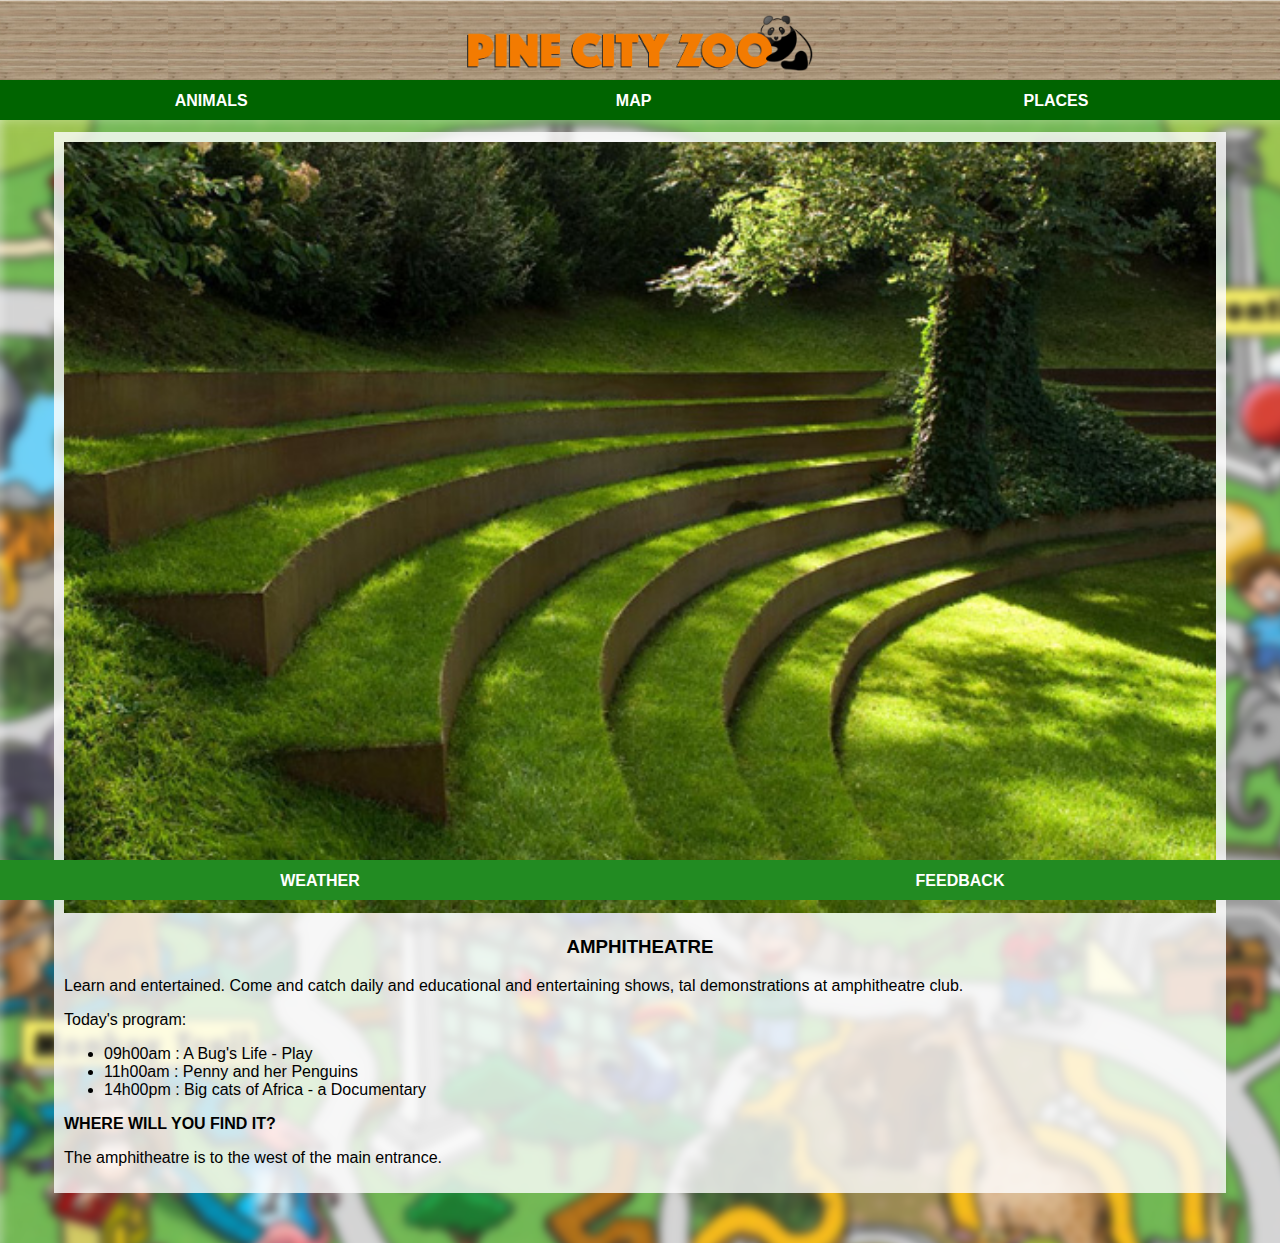
<file: amphitheatre.html>
<!DOCTYPE html>
<html lang="en">

<head>
    <meta charset="UTF-8">
    <meta name="viewport" content="width=device-width, initial-scale=1.0">
    <title>Pine City Zoo</title>
    <link rel="stylesheet" href="style.css">
</head>

<body>
    <header id="header">
        <img src="images/logo.png" alt=""/>
    </header>

    <div id="top-tabs">
        <a href="animals.html">ANIMALS</a>
        <a href="index.html">MAP</a>
        <a href="places.html">PLACES</a>
    </div>
    <div id="main">
        <div id="content">
            <div id="info-box-full" href="#">
                <img src="images/garden-amphitheater.jpg" alt="">
                <h3>AMPHITHEATRE</h3>
                <p>Learn and entertained. Come and catch daily and educational and entertaining shows,
                    tal demonstrations at amphitheatre club.
                </p>
                <p>Today's program: </p>
                <ul>
                    <li>09h00am : A Bug's Life - Play</li>
                    <li>11h00am : Penny and her Penguins</li>
                    <li>14h00pm : Big cats of Africa - a Documentary</li>
                </ul>
                <strong><p>WHERE WILL YOU FIND IT?</p></strong>
                <p>The amphitheatre is to the west of the main entrance.</p>
            </div>
        </div>
    </div>

    <div id="tab-bottom">
        <a href="weather.html">WEATHER</a>
        <a href="feedback.html">FEEDBACK</a>
    </div>
    
</body>

</html>
</file>
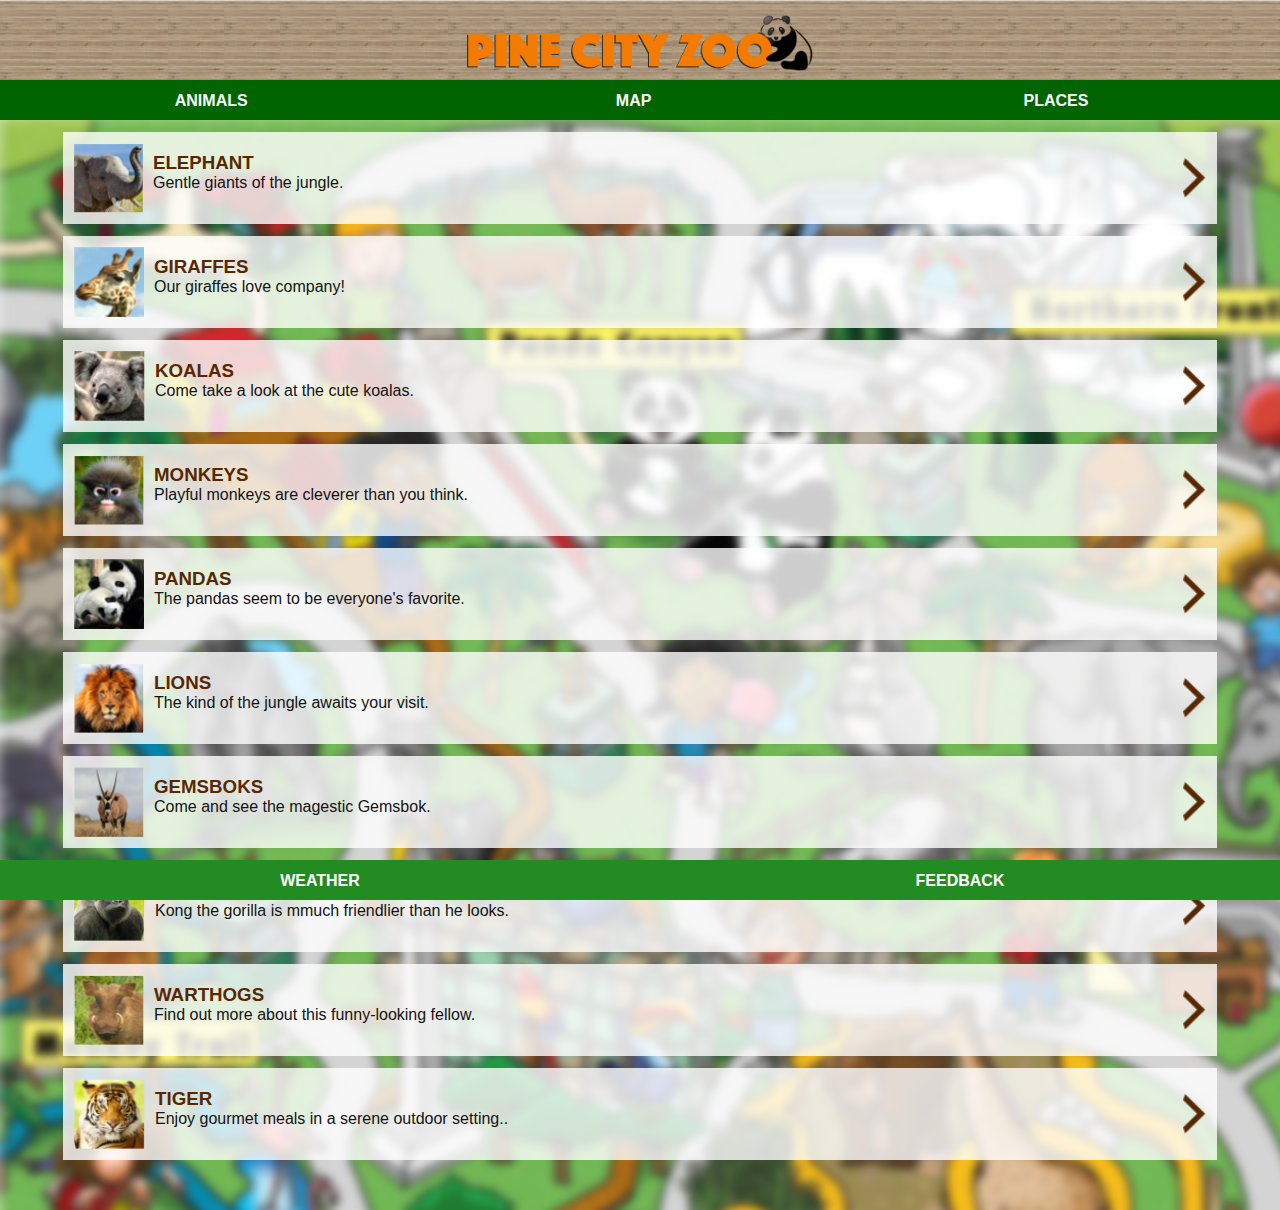
<file: animals.html>
<!DOCTYPE html>
<html lang="en">
<head>
    <meta charset="UTF-8">
    <meta name="viewport" content="width=device-width, initial-scale=1.0">
    <title>Pine City Zoo</title>
    <link rel="stylesheet" href="style.css">
</head>
<body>
   <header id="header">
    <img src="images/logo.png" alt=""/>
   </header>

   <div id="top-tabs">
    <a href="animals.html">ANIMALS</a>
    <a href="index.html">MAP</a>
    <a href="places.html">PLACES</a>
   </div>
   <div id="main">
    <div id="content">
        <a class="info-box" href="elephants.html">
            <img class="right" src="images/next-arrow.png" alt=""/>
            <img src="images/elephant-tn.png" alt=""/>
            <h3>ELEPHANT</h3>
            <p>Gentle giants of the jungle.</p>
        </a>
        <a class="info-box" href="#">
            <img class="right" src="images/next-arrow.png" alt=""/>
            <img src="images/giraffe-tn.png" alt=""/>
            <h3>GIRAFFES</h3>
            <p>Our giraffes love company!</p>
        </a>
          <a class="info-box" href="#">
            <img class="right" src="images/next-arrow.png" alt=""/>
            <img src="images/koala-tn.png" alt=""/>
            <h3>KOALAS</h3>
            <p>Come take a look at the cute koalas.</p>
        </a>
          <a class="info-box" href="#">
            <img class="right" src="images/next-arrow.png" alt=""/>
            <img src="images/monkey-tn.png" alt=""/>
            <h3>MONKEYS</h3>
            <p>Playful monkeys are cleverer than you think.</p>
        </a>
          <a class="info-box" href="#">
            <img class="right" src="images/next-arrow.png" alt=""/>
            <img src="images/panda-tn.png"alt=""/>
            <h3>PANDAS</h3>
            <p>The pandas seem to be everyone's favorite.</p>
        </a>
          <a class="info-box" href="#">
            <img class="right" src="images/next-arrow.png" alt=""/>
            <img src="images/lion-tn.png" alt=""/>
            <h3>LIONS</h3>
            <p>The kind of the jungle awaits your visit.</p>
        </a>
          <a class="info-box" href="#">
            <img class="right" src="images/next-arrow.png" alt=""/>
            <img src="images/gemsbok-tn.png" alt=""/>
            <h3>GEMSBOKS</h3>
            <p>Come and see the magestic Gemsbok.</p>
        </a>
          <a class="info-box" href="#">
            <img class="right" src="images/next-arrow.png" alt=""/>
            <img src="images/gorilla-tn.png" alt=""/>
            <h3>GORILLAS</h3>
            <p>Kong the gorilla is mmuch friendlier than he looks.</p>
        </a>
          <a class="info-box" href="#">
            <img class="right" src="images/next-arrow.png" alt=""/>
            <img src="images/warthog-tn.png" alt=""/>
            <h3>WARTHOGS</h3>
            <p>Find out more about this funny-looking fellow.</p>
        </a>
        <a class="info-box" href="#">
            <img class="right" src="images/next-arrow.png" alt=""/>
            <img src="images/tiger-tn.png" alt=""/>
            <h3>TIGER</h3>
            <p>Enjoy gourmet meals in a serene outdoor setting..</p>
        </a> 
           
    </div>

   </div>
   <div id="tab-bottom">
    <a href="weather.html">WEATHER</a>
    <a href="feedback.html">FEEDBACK</a>
   </div>
</body>
</html>
</file>
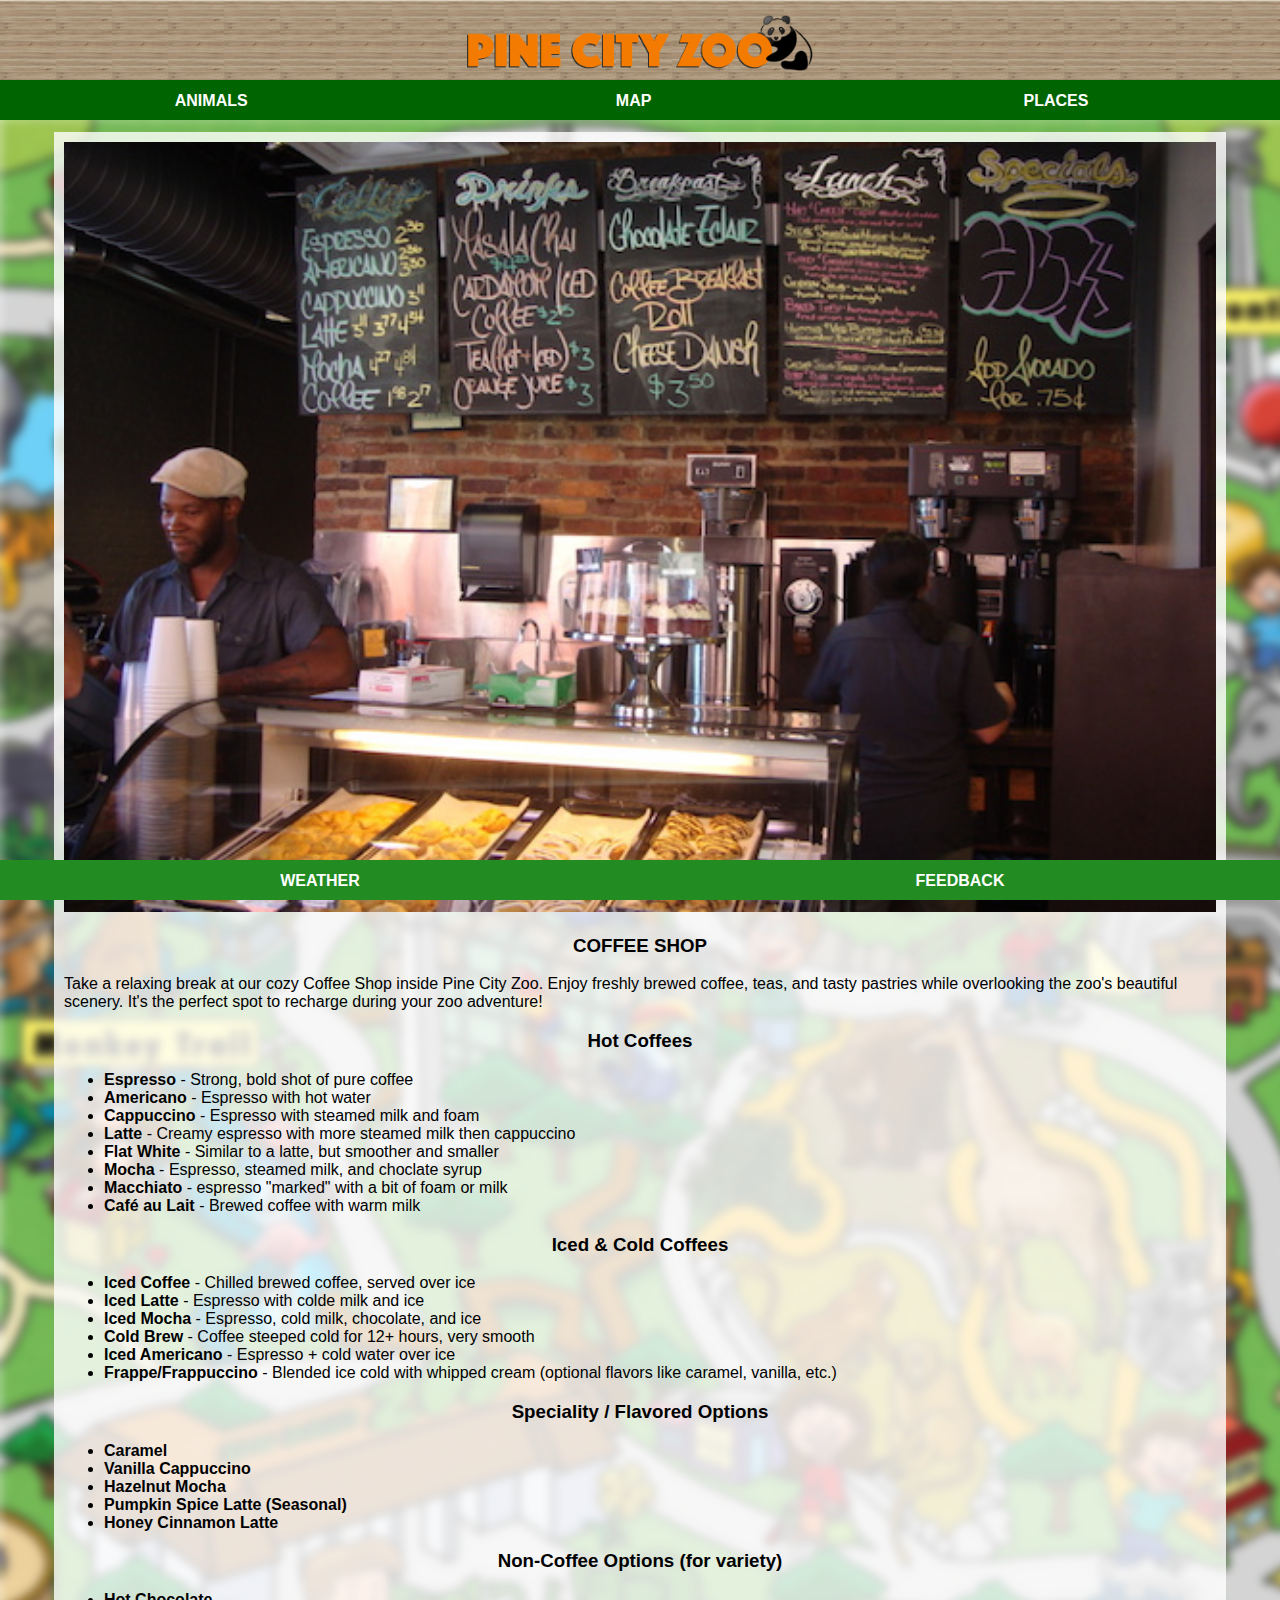
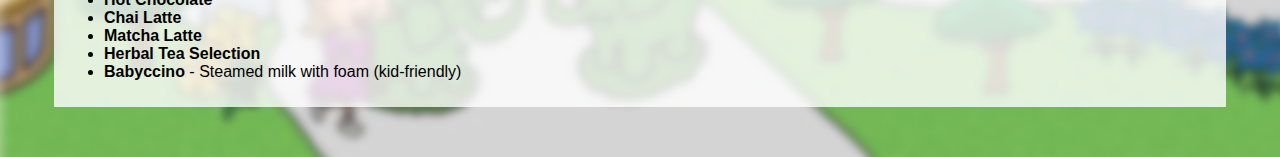
<file: coffeeShop.html>
<!DOCTYPE html>
<html lang="en">

<head>
    <meta charset="UTF-8">
    <meta name="viewport" content="width=device-width, initial-scale=1.0">
    <title>Pine City Zoo</title>
    <link rel="stylesheet" href="style.css">
</head>

<body>
    <header id="header">
        <img src="images/logo.png" alt=""/>
    </header>

    <div id="top-tabs">
        <a href="animals.html">ANIMALS</a>
        <a href="index.html">MAP</a>
        <a href="places.html">PLACES</a>
    </div>
    <div id="main">
        <div id="content">
            <div id="info-box-full" href="#">
                <img src="images/coffee-shop.jpg" alt="">
                <h3>COFFEE SHOP</h3>
                <p>
                    Take a relaxing break at our cozy Coffee Shop inside Pine City Zoo. Enjoy freshly brewed coffee,
                    teas, and tasty pastries while overlooking the zoo's beautiful scenery. It's the perfect spot
                    to recharge during your zoo adventure!
                </p>

                <h3>Hot Coffees</h3>
                <ul>
                    <li><b>Espresso</b> - Strong, bold shot of pure coffee</li>
                    <li><b>Americano</b> - Espresso with hot water</li>
                    <li><b>Cappuccino</b> - Espresso with steamed milk and foam</li>
                    <li><b>Latte</b> - Creamy espresso with more steamed milk then cappuccino</li>
                    <li><b>Flat White</b> - Similar to a latte, but smoother and smaller</li>
                    <li><b>Mocha</b> - Espresso, steamed milk, and choclate syrup</li>
                    <li><b>Macchiato</b> - espresso "marked" with a bit of foam or milk</li>
                    <li><b>Café au Lait</b> - Brewed coffee with warm milk</li>
                </ul>

                <h3>Iced & Cold Coffees</h3>
                <ul>
                    <li><b>Iced Coffee</b> - Chilled brewed coffee, served over ice</li>
                    <li><b>Iced Latte</b> - Espresso with colde milk and ice</li>
                    <li><b>Iced Mocha</b> - Espresso, cold milk, chocolate, and ice</li>
                    <li><b>Cold Brew</b> - Coffee steeped cold for 12+ hours, very smooth</li>
                    <li><b>Iced Americano</b> - Espresso + cold water over ice</li>
                    <li><b>Frappe/Frappuccino</b> - Blended ice cold with whipped cream (optional flavors like caramel, vanilla, etc.)</li>
                </ul>

                <h3>Speciality / Flavored Options</h3>
                <ul>
                    <li><b>Caramel</b></li>
                    <li><b>Vanilla Cappuccino</b></li>
                    <li><b>Hazelnut Mocha</b></li>
                    <li><b>Pumpkin Spice Latte (Seasonal)</b></li>
                    <li><b>Honey Cinnamon Latte</b></li>
                </ul>

                <h3>Non-Coffee Options (for variety)</h3>
               <ul>
                <li><b>Hot Chocolate</b></li>
                <li><b>Chai Latte</b></li>
                <li><b>Matcha Latte</b></li>
                <li><b>Herbal Tea Selection</b></li>
                <li><b>Babyccino</b> - Steamed milk with foam (kid-friendly)</li>
               </ul>
            </div>
        </div>
    </div>

    <div id="tab-bottom">
        <a href="weather.html">WEATHER</a>
        <a href="feedback.html">FEEDBACK</a>
    </div>
    
</body>

</html
</file>
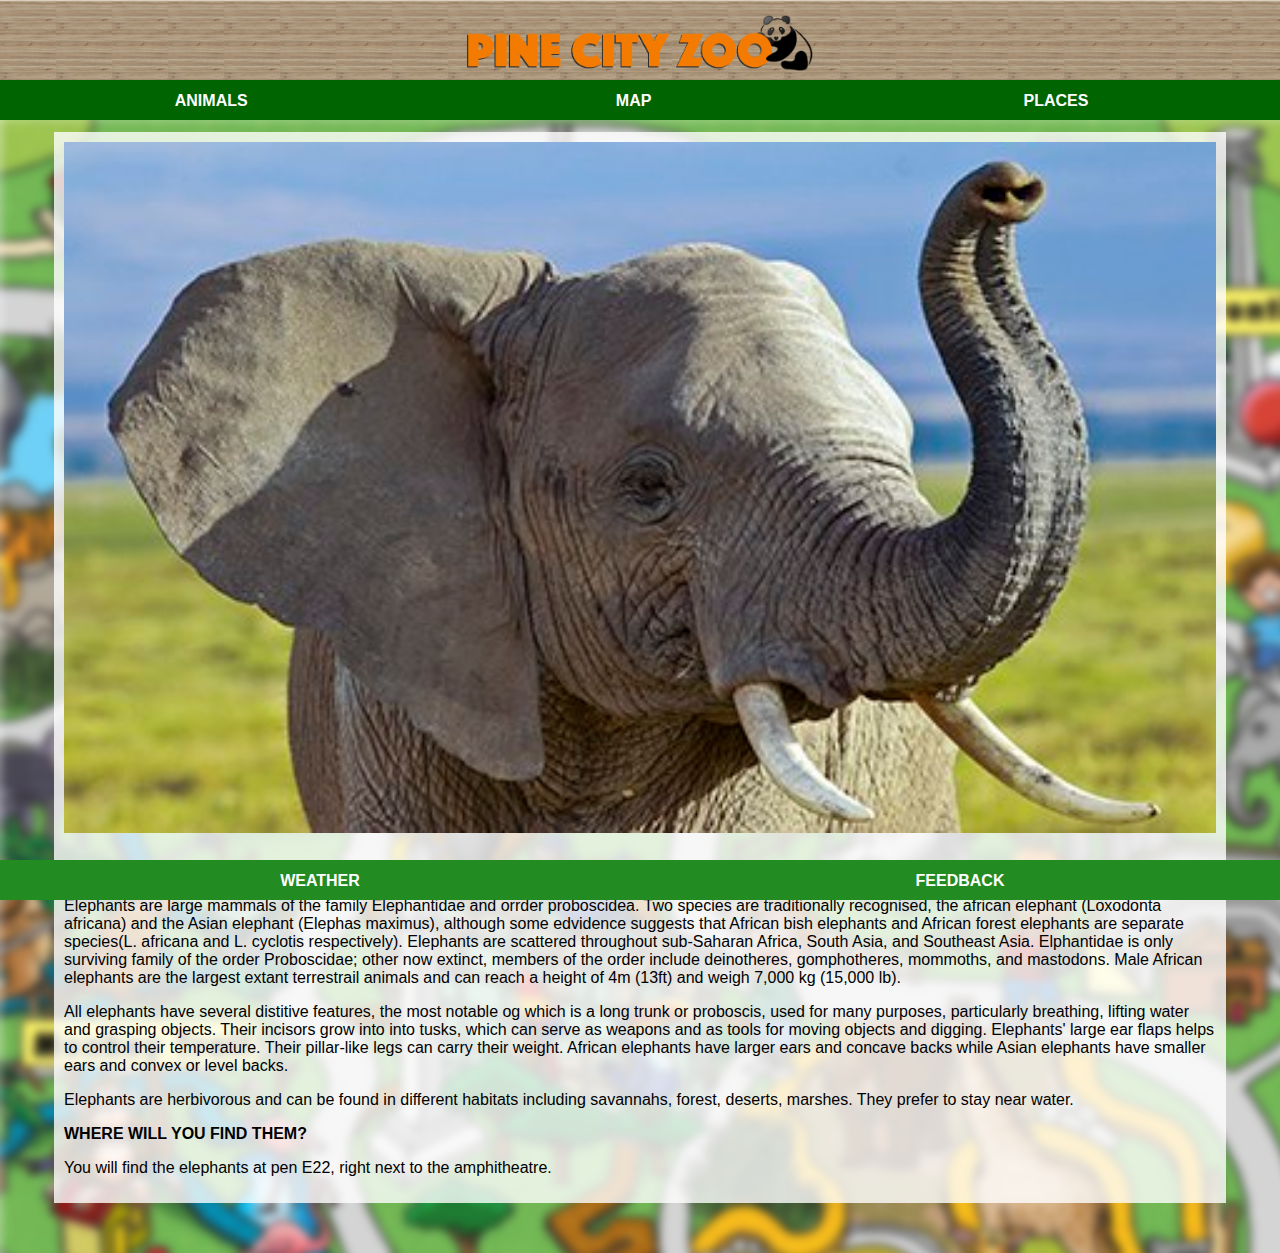
<file: elephants.html>
<!DOCTYPE html>
<html lang="en">

<head>
    <meta charset="UTF-8">
    <meta name="viewport" content="width=device-width, initial-scale=1.0">
    <title>Pine City Zoo</title>
    <link rel="stylesheet" href="style.css">
</head>

<body>
    <header id="header">
        <img src="images/logo.png" />
    </header>

    <div id="top-tabs">
        <a href="animals.html">ANIMALS</a>
        <a href="index.html">MAP</a>
        <a href="places.html">PLACES</a>
    </div>
    <div id="main">
        <div id="content">
            <div id="info-box-full" href="#">
                <img src="images/elephant.jpg">
                <h3>ELEPHANT</h3>
                <p>Elephants are large mammals of the family Elephantidae and orrder proboscidea.
                    Two species are traditionally recognised, the african elephant (Loxodonta africana)
                    and the Asian elephant (Elephas maximus), although some edvidence suggests that
                    African bish elephants and African forest elephants are separate species(L. africana and L. cyclotis
                    respectively).
                    Elephants are scattered throughout sub-Saharan Africa, South Asia, and Southeast Asia. Elphantidae
                    is only surviving
                    family of the order Proboscidae; other now extinct, members of the order include deinotheres,
                    gomphotheres, mommoths, and mastodons.
                    Male African elephants are the largest extant terrestrail animals and can reach a height of 4m
                    (13ft) and weigh 7,000 kg (15,000 lb).
                </p>
                <p>All elephants have several distitive features, the most notable og which is a long
                    trunk or proboscis, used for many purposes, particularly breathing, lifting water and grasping
                    objects. Their incisors grow into
                    into tusks, which can serve as weapons and as tools for moving objects and digging. Elephants' large
                    ear flaps helps to control their
                    temperature. Their pillar-like legs can carry their weight. African elephants have larger ears and
                    concave backs while Asian elephants
                    have smaller ears and convex or level backs.
                </p>
                <p>Elephants are herbivorous and can be found in different habitats including savannahs, forest,
                    deserts, marshes. They prefer to stay near water.
                </p>
                <strong>
                    <p>WHERE WILL YOU FIND THEM?</p>
                </strong>
                <P>You will find the elephants at pen E22, right next to the amphitheatre.</P>
            </div>
        </div>
    </div>
    <div id="tab-bottom">
        <a href="weather.html">WEATHER</a>
        <a href="feedback.html">FEEDBACK</a>
    </div>
</body>

</html>
</file>
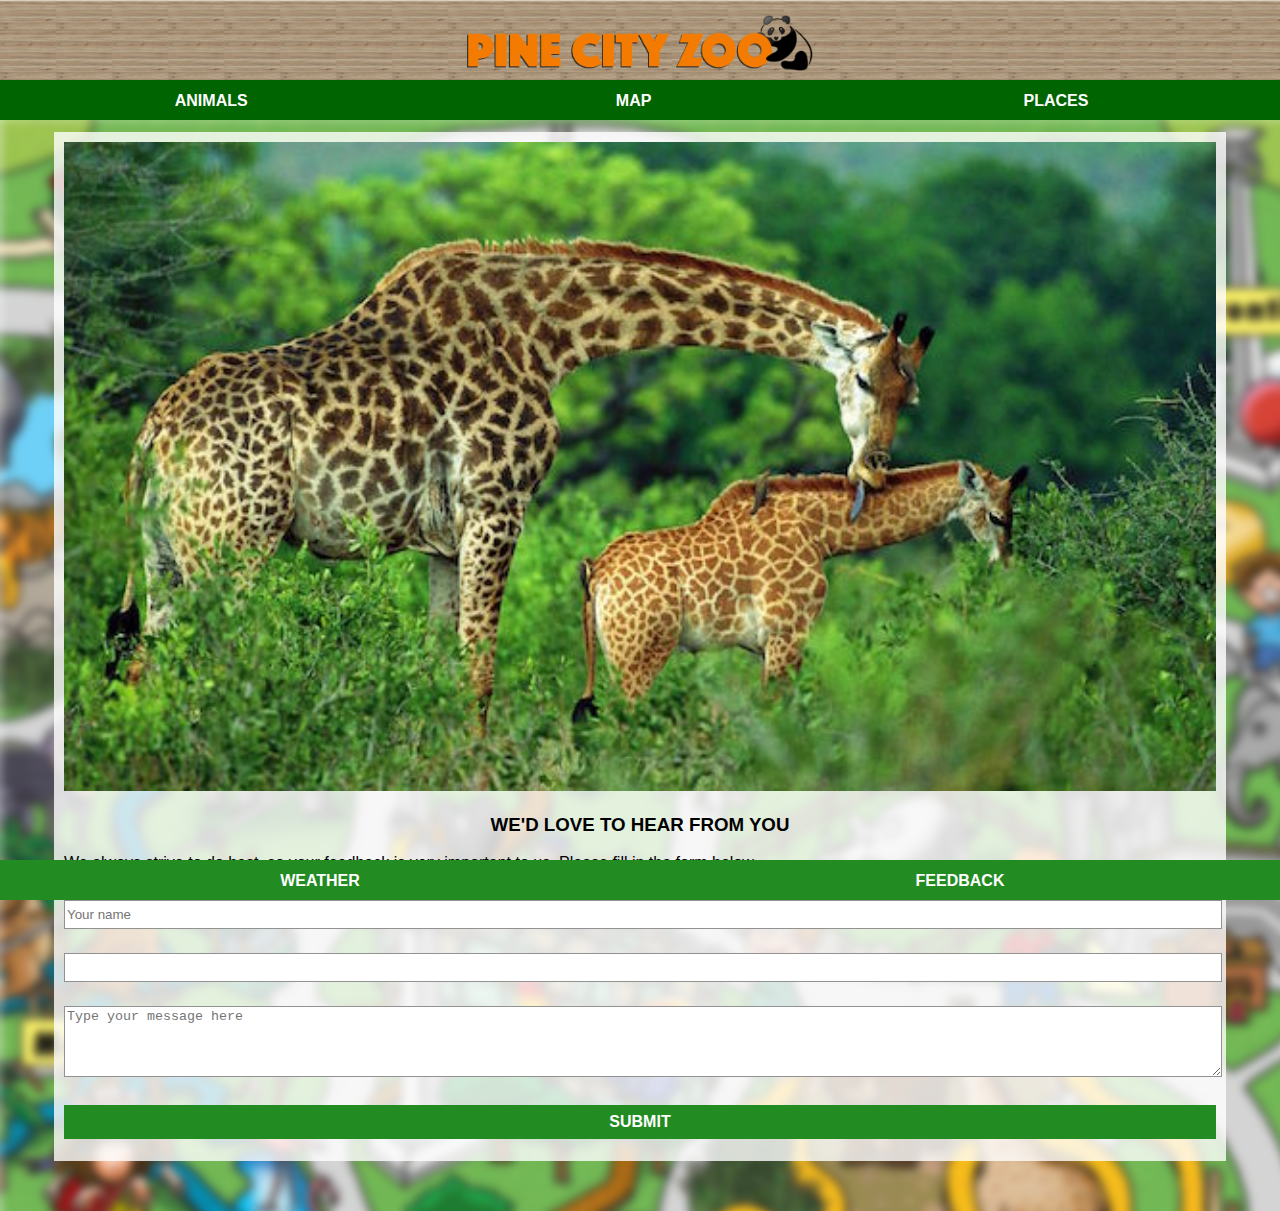
<file: feedback.html>
<!DOCTYPE html>
<html lang="en">

<head>
    <meta charset="UTF-8">
    <meta name="viewport" content="width=device-width, initial-scale=1.0">
    <title>Pine City Zoo</title>
    <link rel="stylesheet" href="style.css">
</head>

<body>
    <header id="header">
        <img src="images/logo.png" />
    </header>

    <div id="top-tabs">
        <a href="animals.html">ANIMALS</a>
        <a href="index.html">MAP</a>
        <a href="places.html">PLACES</a>
    </div>
    <div id="main">
        <div id="content">
            <div id="info-box-full" href="#">
                <img src="images/giraffe-large.jpg">
                <h3>WE'D LOVE TO HEAR FROM YOU</h3>
                <p>We always strive to do best, so your feedback is very important to us.
                    Please fill in the form below.
                </p>

                <input type="text" placeholder="Your name" id="name">
                <input type="text" palceholder="Your email" id="email">
                <textarea placeholder="Type your message here"></textarea>
                <a class="button" href="message-recieved.html">SUBMIT</a>
            </div>
        </div>
    </div>

    <div id="tab-bottom">
        <a href="weather.html">WEATHER</a>
        <a href="feedback.html">FEEDBACK</a>
    </div>
    
</body>

</html>
</file>
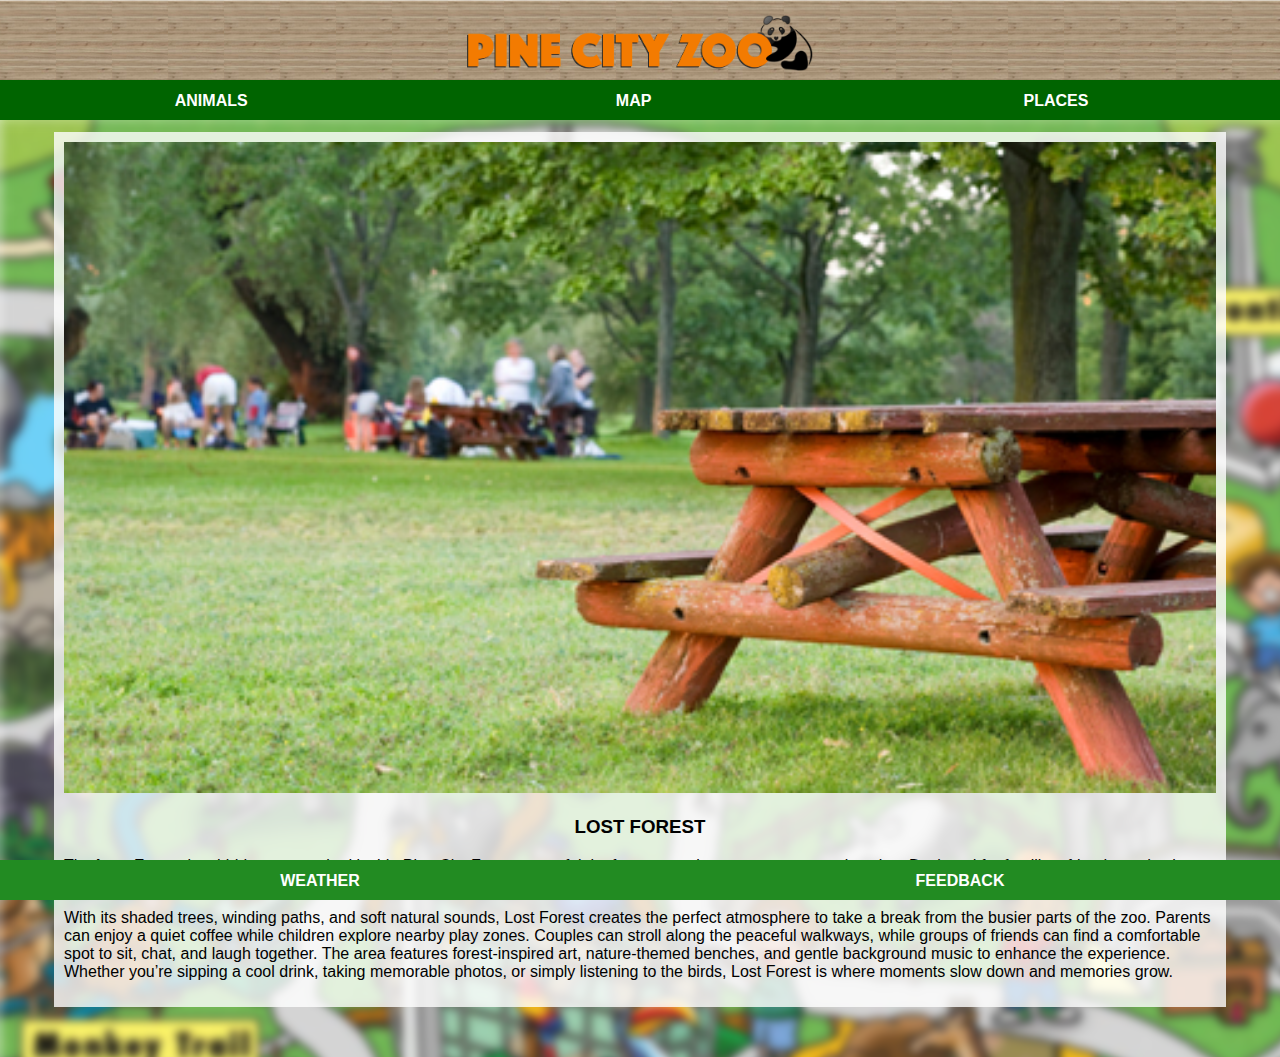
<file: forest.html>
<!DOCTYPE html>
<html lang="en">

<head>
    <meta charset="UTF-8">
    <meta name="viewport" content="width=device-width, initial-scale=1.0">
    <title>Pine City Zoo</title>
    <link rel="stylesheet" href="style.css">
</head>

<body>
    <header id="header">
        <img src="images/logo.png" alt=""/>
    </header>

    <div id="top-tabs">
        <a href="animals.html">ANIMALS</a>
        <a href="index.html">MAP</a>
        <a href="places.html">PLACES</a>
    </div>
    <div id="main">
        <div id="content">
            <div id="info-box-full" href="#">
                <img src="images/lost-forest.jpg" alt="">
                <h3>LOST FOREST</h3>
                <p>
                      The <strong>Lost Forest</strong> is a hidden gem tucked inside Pine City Zoo, 
                      a peaceful, leafy escape where nature meets relaxation. Designed for families, 
                      friends, and solo wanderers alike, this green sanctuary offers a chance to unwind, 
                      recharge, and enjoy the beauty of the outdoors in a calm, safe, and inviting space.
                </p>
                <p>
                   With its shaded trees, winding paths, and soft natural sounds, Lost Forest creates the perfect 
                   atmosphere to take a break from the busier parts of the zoo. Parents can enjoy a quiet coffee while 
                   children explore nearby play zones. Couples can stroll along the peaceful walkways, while groups of friends 
                   can find a comfortable spot to sit, chat, and laugh together. The area features forest-inspired art, nature-themed benches, 
                   and gentle background music to enhance the experience. Whether you’re sipping a cool drink, taking memorable photos, or simply 
                   listening to the birds, Lost Forest is where moments slow down and memories grow.
                </p>
            </div>
        </div>
    </div>

    <div id="tab-bottom">
        <a href="weather.html">WEATHER</a>
        <a href="feedback.html">FEEDBACK</a>
    </div>
    
</body>

</html>
</file>
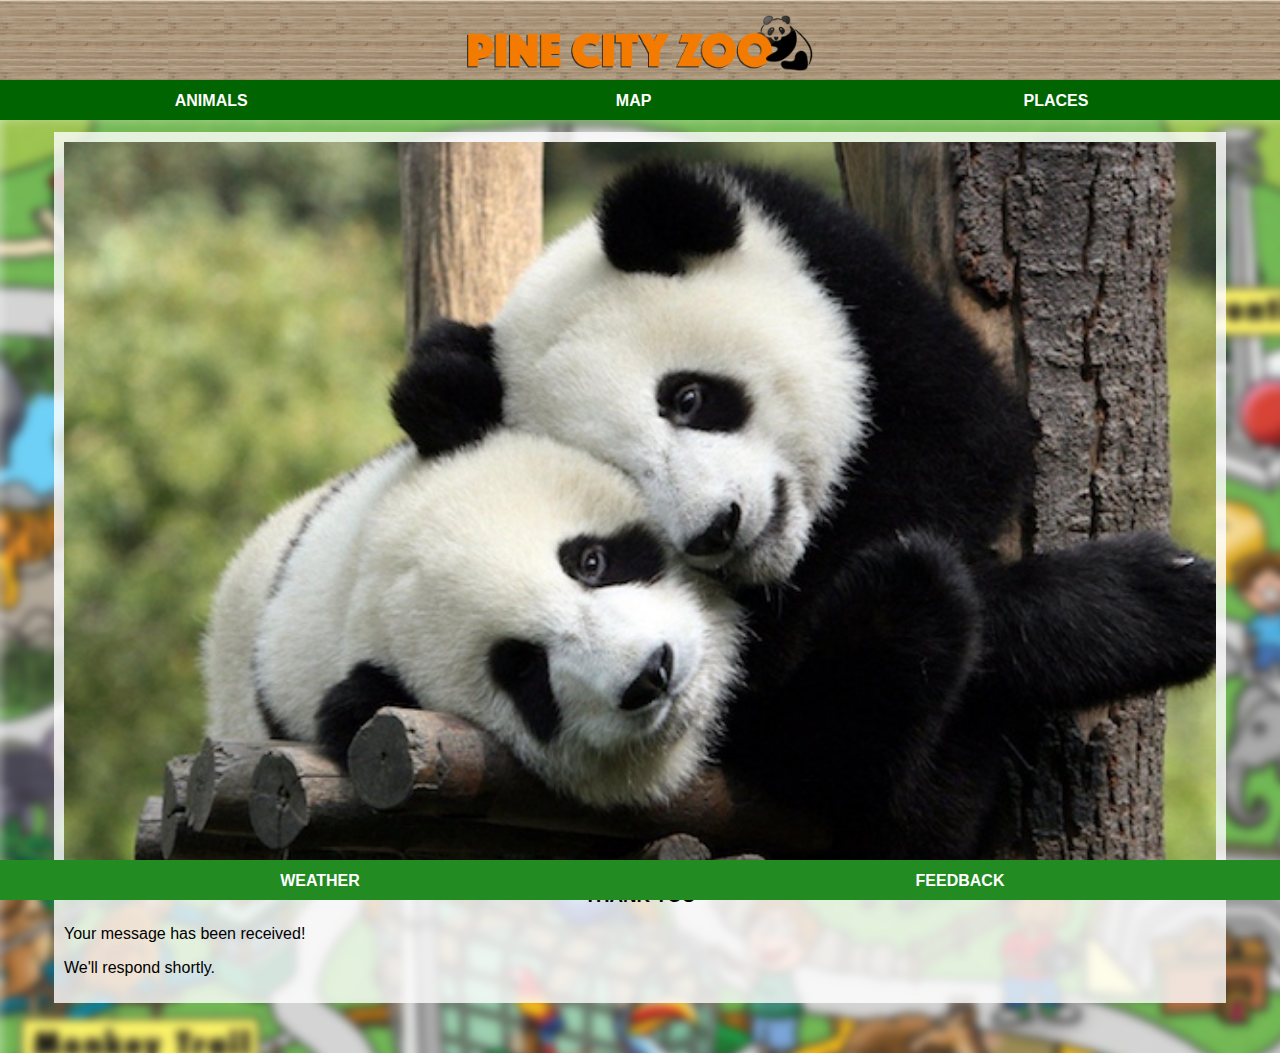
<file: message-recieved.html>
<!DOCTYPE html>
<html lang="en">

<head>
    <meta charset="UTF-8">
    <meta name="viewport" content="width=device-width, initial-scale=1.0">
    <title>Pine City Zoo</title>
    <link rel="stylesheet" href="style.css">
</head>

<body>
    <header id="header">
        <img src="images/logo.png" alt=""/>
    </header>

    <div id="top-tabs">
        <a href="animals.html">ANIMALS</a>
        <a href="index.html">MAP</a>
        <a href="places.html">PLACES</a>
    </div>
    <div id="main">
        <div id="content">
            <div id="info-box-full" href="#">
                <img src="images/panda.jpg" alt=""/>
                <h3>THANK YOU</h3>
                <p>Your message has been received!</p>
                <p>We'll respond shortly.</p>
            </div>
        </div>
    </div>

    <div id="tab-bottom">
        <a href="weather.html">WEATHER</a>
        <a href="feedback.html">FEEDBACK</a>
    </div>
    
</body>

</html>
</file>
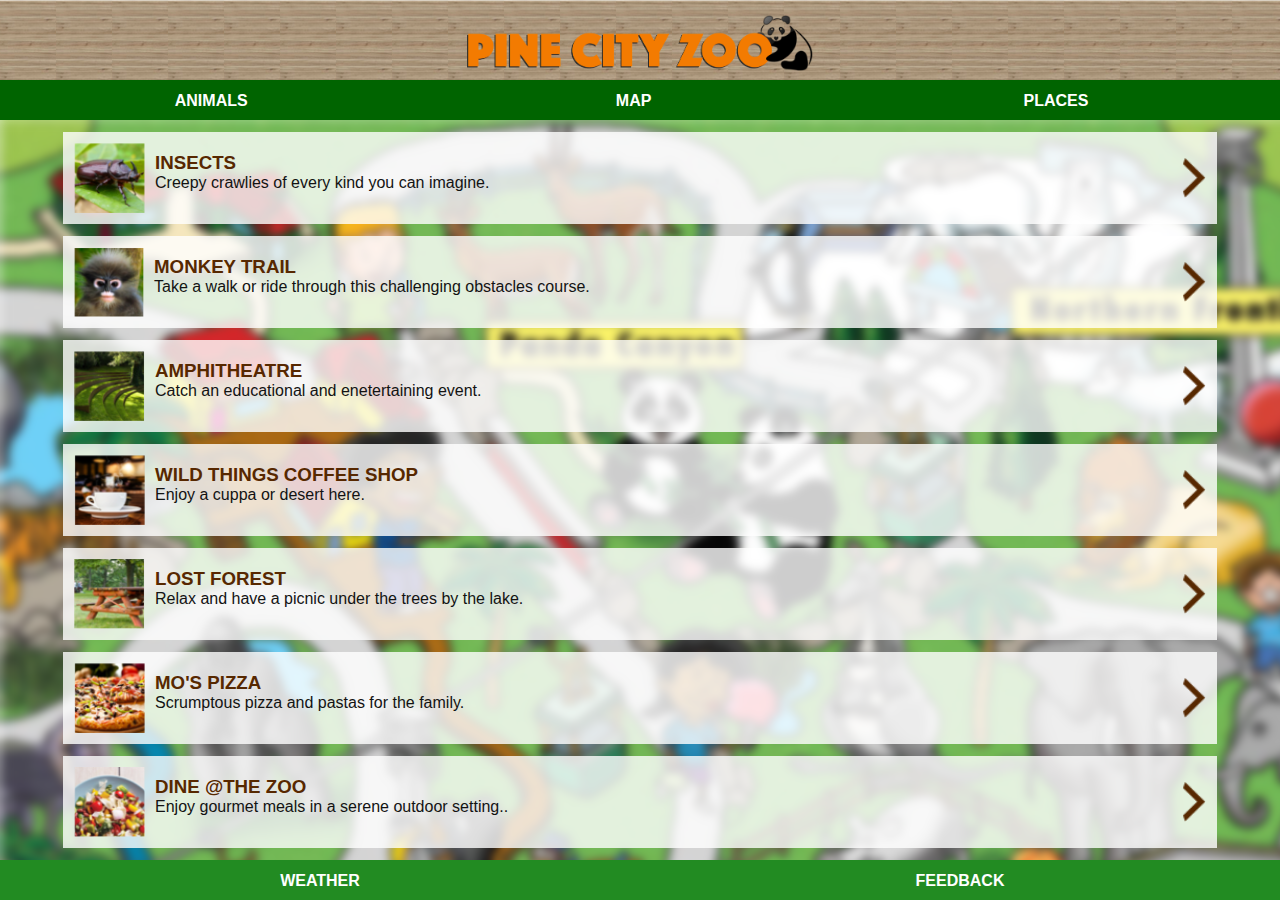
<file: places.html>
<!DOCTYPE html>
<html lang="en">
<head>
    <meta charset="UTF-8">
    <meta name="viewport" content="width=device-width, initial-scale=1.0">
    <title>Pine City Zoo</title>
    <link rel="stylesheet" href="style.css">
</head>
<body>
   <header id="header">
    <img src="images/logo.png"/>
   </header>

   <div id="top-tabs">
    <a href="animals.html">ANIMALS</a>
    <a href="index.html">MAP</a>
    <a href="places.html">PLACES</a>
   </div>
   <div id="main">
    <div id="content">
        <a class="info-box" href="#">
            <img class="right" src="images/next-arrow.png"/>
            <img src="images/insect-house-tn.png"/>
            <h3>INSECTS</h3>
            <p>Creepy crawlies of every kind you can imagine.</p>
        </a> 
        <a class="info-box" href="#">
            <img class="right" src="images/next-arrow.png"/>
            <img src="images/monkey-tn.png"/>
            <h3>MONKEY TRAIL</h3>
            <p>Take a walk or ride through this challenging obstacles course.</p>
        </a>
        <a class="info-box" href="amphitheatre.html">
            <img class="right" src="images/next-arrow.png"/>
            <img src="images/amphitheatre-tn.png"/>
            <h3>AMPHITHEATRE</h3>
            <p>Catch an educational and enetertaining event.</p>
        </a>  
        <a class="info-box" href="#">
            <img class="right" src="images/next-arrow.png"/>
            <img src="images/coffee-shop-tn.png"/>
            <h3>WILD THINGS COFFEE SHOP</h3>
            <p>Enjoy a cuppa or desert here.</p>
        </a> 
        <a class="info-box" href="#">
            <img class="right" src="images/next-arrow.png"/>
            <img src="images/lost-forest-tn.png"/>
            <h3>LOST FOREST</h3>
            <p>Relax and have a picnic under the trees by the lake.</p>
        </a> 
        <a class="info-box" href="#">
            <img class="right" src="images/next-arrow.png"/>
            <img src="images/pizza-shop-tn.png"/>
            <h3>MO'S PIZZA</h3>
            <p>Scrumptous pizza and pastas for the family.</p>
        </a> 
        <a class="info-box" href="#">
            <img class="right" src="images/next-arrow.png"/>
            <img src="images/restaurant-tn.png"/>
            <h3>DINE @THE ZOO</h3>
            <p>Enjoy gourmet meals in a serene outdoor setting..</p>
        </a> 
        
    </div>
   </div>
   <div id="tab-bottom">
    <a href="weather.html">WEATHER</a>
    <a href="#">FEEDBACK</a>
   </div>
</body>
</html>
</file>
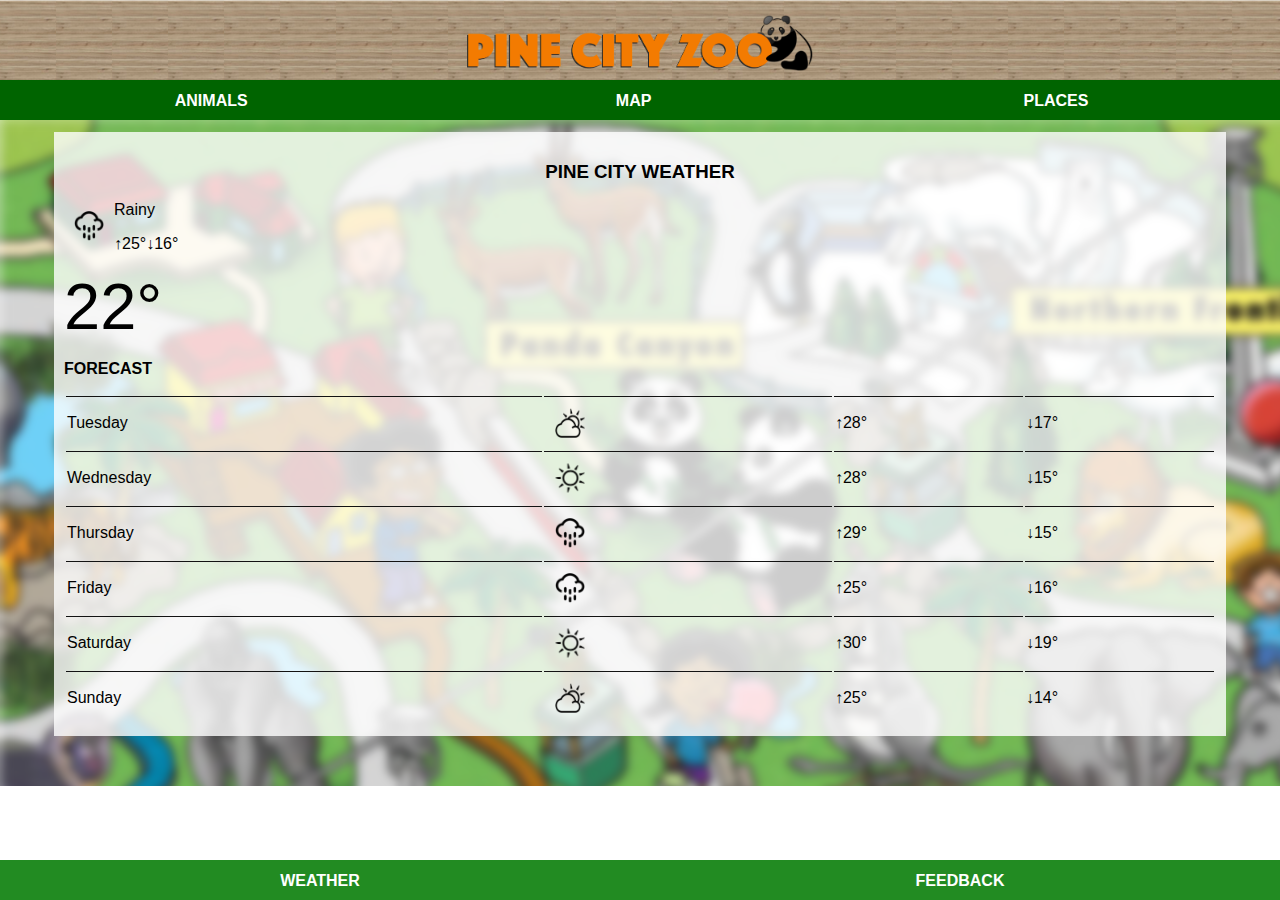
<file: weather.html>
<!DOCTYPE html>
<html lang="en">

<head>
    <meta charset="UTF-8">
    <meta name="viewport" content="width=device-width, initial-scale=1.0">
    <title>Pine City Zoo</title>
    <link rel="stylesheet" href="style.css">
</head>

<body>
    <header id="header">
        <img src="images/logo.png" alt="" />
    </header>

    <div id="top-tabs">
        <a href="animals.html">ANIMALS</a>
        <a href="index.html">MAP</a>
        <a href="places.html">PLACES</a>
    </div>
    <div id="main">
        <div id="content">
            <div id="info-box-full">
                <h3>PINE CITY WEATHER</h3>
                <p><img class="info-box-weather-icon" src="images/rain.png" alt=""/>Rainy</p>
                <p>&uarr;25&deg;&darr;16&deg;</p>
                <h1 class="info-box-weather-icon">22&deg;</h1>


                <p><b>FORECAST</b></p>
                <table>
                    <tr>
                        <td>Tuesday</td>
                        <td><img class="info-box-weather-icon" src="images/partly-cloudy.png" alt=""/></td>
                        <td>&uarr;28&deg;</td>
                        <td>&darr;17&deg;</td>
                    </tr>
                    <tr>
                        <td>Wednesday</td>
                        <td><img class="info-box-weather-icon" src="images/sunny.png" alt=""/></td>
                        <td>&uarr;28&deg;</td>
                        <td>&darr;15&deg;</td>
                    </tr>
                    <tr>
                        <td>Thursday</td>
                        <td><img class="info-box-weather-icon" src="images/rain.png" alt=""/></td>
                        <td>&uarr;29&deg;</td>
                        <td>&darr;15&deg;</td>
                    </tr>
                    <tr>
                        <td>Friday</td>
                        <td><img class="info-box-weather-icon" src="images/rain.png" alt=""/></td>
                        <td>&uarr;25&deg;</td>
                        <td>&darr;16&deg;</td>
                    </tr>
                    <tr>
                        <td>Saturday</td>
                        <td><img class="info-box-weather-icon" src="images/sunny.png" alt=""/></td>
                        <td>&uarr;30&deg;</td>
                        <td>&darr;19&deg;</td>
                    </tr>
                    <tr>
                        <td>Sunday</td>
                        <td><img class="info-box-weather-icon" src="images/partly-cloudy.png" alt=""/></td>
                        <td>&uarr;25&deg;</td>
                        <td>&darr;14&deg;</td>
                    </tr>
                </table>
            </div>
        </div>
    </div>
    <div id="tab-bottom">
        <a href="weather.html">WEATHER</a>
        <a href="feedback.html">FEEDBACK</a>
    </div>
</body>

</html>
</file>
<file: style.css>
body {
    padding: 0;
    margin: 0;
    font-family: Helvetica;
}
/*===================== HEADER ====================*/
#header {
    position: fixed;
    top: 0;
    left: 0;
    z-index: 500;
    width: 100%;
    height: 80px;
    background-image: url('images/wood-bg.png');
    background-repeat: repeat-x;
}

#header img {
    display: block;
    margin: auto;
    height: 70%;
    padding-top: 15px;
}

/*===================== TOP-TABS ====================*/
#top-tabs {
    position: fixed;
    top: 80px;
    left: 0;
    z-index: 500;
    width: 100%;
    height: 40px;
    background-color: darkgreen;
}

#top-tabs a {
    float: left;
    display: block;
    width:33%;
    height: 35px;
    font-weight: 700;
    color: white;
    text-align: center;
    text-decoration: none;
    padding-top: 12px;
}

/*===================== MAIN-HOME ====================*/

#main-home {
    margin-top: 120px;
}

/*===================== TAB-BOTTOM ====================*/

#tab-bottom {
    position:fixed;
    bottom: 0;
    left: 0;
    z-index: 500;
    width: 100%;
    height: 40px;
    background-color: forestgreen;
}

#tab-bottom a {
    float: left;
    display: block;
    width: 50%;
    height: 50px;
    font-weight: 700;
    text-align:center;
    text-decoration: none;
    color: white;
    padding-top: 12px;

}

#main {
    margin-top: 119px;
    background: url('images/map-blur.png');
    background-repeat: repeat-x;

     
}

#content {
    padding-top: 1px;
    padding-bottom: 50px;
}

/*===================== INFO-BOX ====================*/
a.info-box {
    text-decoration: none;
    background: rgba(255,255,255, .8);
    width: 90%;
    height: 90px;
    display: block;
    margin: auto;
    margin-top: 12px;
    padding: 1px;
}

.info-box img {
    height: 70px;
    margin: 10px;
    float: left;
}

.info-box h3 {
    padding: 0;
    margin-bottom: 0;
    width: 90%;
    color: #572800;
}

.info-box p {
    margin: 0;
    padding: 0;
    width: 90%;
    color: #131313;
}

.info-box img.right {
    float: right;
    margin-top: 25px;
    height: 40px;
}

/*===================== INFO-BOX-FULL
 ====================*/
#info-box-full {
    background-color: rgba(255,255,255, .8);
    width: 90%;
    display: block;
    margin: auto;
    margin-top: 12px;
    padding: 10px;
}

#info-box-full img {
    width:100%;
}

#info-box-full h3 {
    text-align: center;
}

/*===================== WEATHER ====================*/



img.info-box-weather-icon {
    height: 30px;
    width: 30px !important;
    margin: 10px;
    float: left;
}

h1.info-box-weather-icon {
    font-size: 65px;
    font-weight: 200;
    padding: 0;
    margin: 0;
}

table {
    width: 100%;
}

td {
    border-top: 1px solid #131313;
}

/*===================== FORM ====================*/
input {
    width: 100%;
    height: 25px;
    margin: 12px 0;
    border: 1px solid #929292;
}
textarea {
    width: 100%;
    height: 65px;
    margin: 12px 0;
    border: 1px solid #929292;
}

.button {
    display: block;
    width: 100%;
    background-color: forestgreen;
    text-decoration: none;
    text-align: center;
    color: white;
    font-size: 16px;
    font-weight: 600;
    margin: 12px 0;
    padding: 8px 0;
}
</file>
